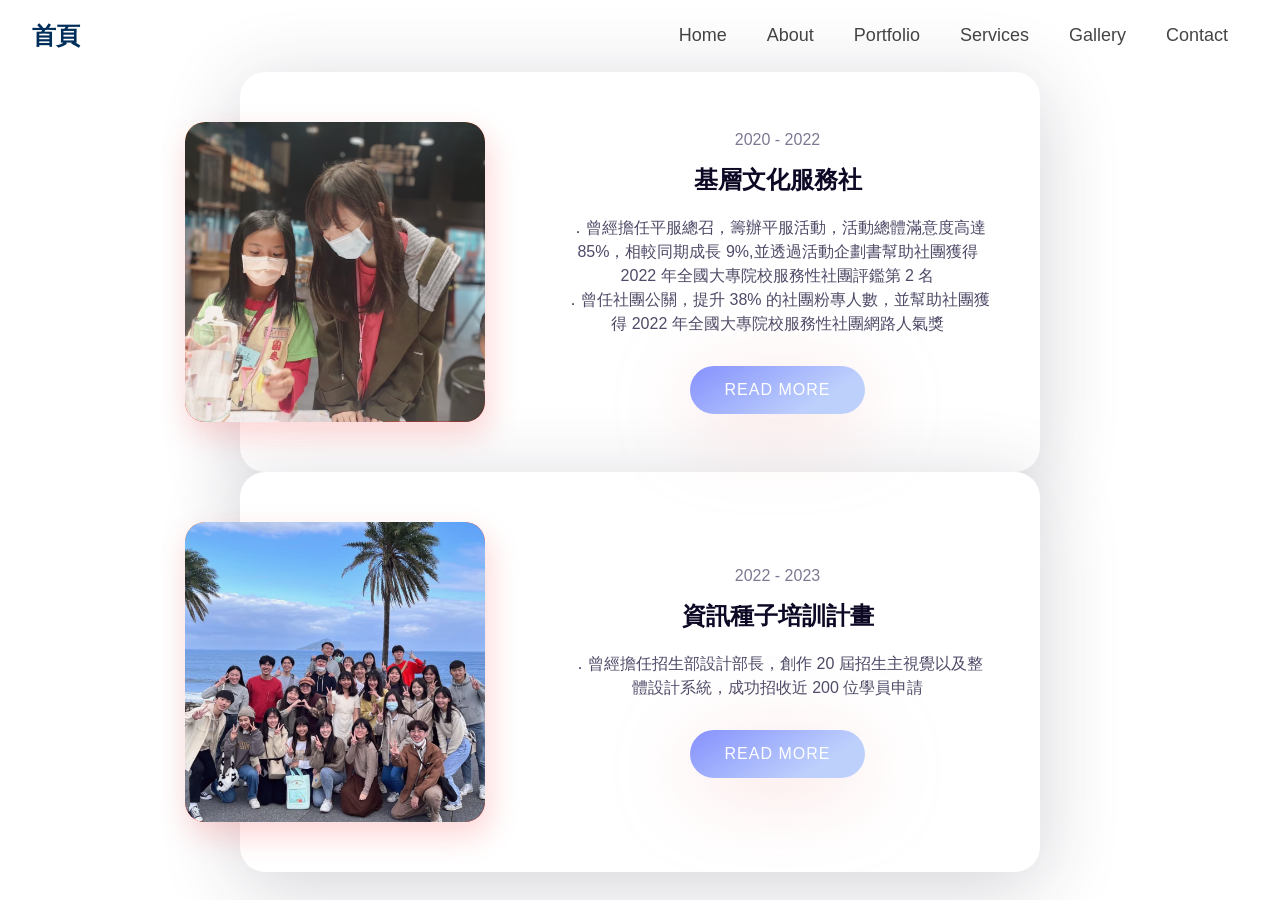
<file: club-main.html>
<!DOCTYPE html>
<html lang="en">
<head>
    <meta charset="UTF-8">
    <meta name="viewport" content="width=device-width, initial-scale=1.0">
    <title>Document</title>
    <link rel="stylesheet" href="club-css.css" />
    <link rel="stylesheet" href="https://unpkg.com/swiper/swiper-bundle.min.css" />
    <script src="club-js.js" defer></script>
    <script src="https://unpkg.com/swiper/swiper-bundle.min.js"></script>

</head>
<body>
    <header>
        <section>
          <a
            href="https://www.linkedin.com/in/sutharmayur"
            id="logo"
            target="_blank"
            >首頁</a>
  
          <label for="toggle-1" class="toggle-menu">
            <ul>
              <li></li>
              <li></li>
              <li></li>
            </ul>
          </label>
  
          <input type="checkbox" id="toggle-1" />
          <nav>
            <ul>
              <li>
                <a href="#logo">Home</a>
              </li>
              <li>
                <a href="#about">About</a>
              </li>
              <li>
                <a href="#portfolio"
                  >Portfolio</a
                >
              </li>
              <li>
                <a href="#services">Services</a>
              </li>
              <li>
                <a href="#gallery">Gallery</a>
              </li>
              <li>
                <a href="#contact">Contact</a>
              </li>
            </ul>
          </nav>
        </section>
      </header>
      
      <div class="new">
        <div class="blog-slider">
            <div class="blog-slider__wrp swiper-wrapper">
              <div class="blog-slider__item swiper-slide">
                <div class="blog-slider__img">
                  
                  <img src="img/club-FJ.png" alt="無法顯示">
                </div>
                <div class="blog-slider__content">
                  <span class="blog-slider__code">2020 - 2022</span>
                  <div class="blog-slider__title">基層文化服務社 </div>
                  <div class="blog-slider__text">．曾經擔任平服總召，籌辦平服活動，活動總體滿意度高達 85%，相較同期成長 9%,並透過活動企劃書幫助社團獲得 2022 年全國大專院校服務性社團評鑑第 2 名 <br>．曾任社團公關，提升 38% 的社團粉專人數，並幫助社團獲得 2022 年全國大專院校服務性社團網路人氣獎</div>
                  <a href="#" class="blog-slider__button">READ MORE</a>
                </div>
              </div>
              
              
              
            </div>


            <div class="blog-slider__pagination"></div>

            
          </div>






          <div class="blog-slider">
            <div class="blog-slider__wrp swiper-wrapper">
              <div class="blog-slider__item swiper-slide">
                <div class="blog-slider__img">
                  
                  <img src="img/club-itseed.png" alt="無法顯示">
                </div>
                <div class="blog-slider__content">
                  <span class="blog-slider__code">2022 - 2023</span>
                  <div class="blog-slider__title">資訊種子培訓計畫</div>
                  <div class="blog-slider__text">．曾經擔任招生部設計部長，創作 20 屆招生主視覺以及整體設計系統，成功招收近 200 位學員申請</div>
                  <a href="#" class="blog-slider__button">READ MORE</a>
                </div>
              </div>
              
            </div>
            <div class="blog-slider__pagination"></div>
          </div>
      </div>
    
</body>
</html>
</file>
<file: club-css.css>
@import url("https://fonts.googleapis.com/css2?family=Montserrat:wght@900&display=swap");

.pain {
  background: #fff;
  width: 100%;
  height: 100%;
  top: 0;
  position: relative;
}

.text {
  top: 650px;
  background: #fff;
  position: relative;
}

* {
  text-decoration: none;
  list-style: none;
  margin: 0px;
  padding: 0px;
  outline: none;
  max-width: 100%;
}

body,
html {
  width: 100%;
  height: 100%;
  background: #fff;
  font-size: 16px;
  text-align: center;
  margin: 0px;
  padding: 0px;
  font-family: "Open Sans", sans-serif;
}

section {
  width: 100%;
  max-width: 1200px;
  margin: 0px auto;
  display: table;
  position: relative;
}

h1 {
  margin: 0px auto;
  display: table;
  font-size: 26px;
  padding: 40px 0px;
  color: #002e5b;
  text-align: center;
}

h1 span {
  font-weight: 500;
}

header {
  width: 100%;
  display: table;
  background-color:rgba(rgb(0, 43, 152),0.3);
  /* position: fixed; */
  /* margin-bottom: 50px; */
}

#logo {
  float: left;
  font-size: 24px;
  text-transform: uppercase;
  color: #002e5b;
  font-weight: 600;
  padding: 20px 0px;
}

nav {
  width: auto;
  float: right;
  border-radius: 5px;
}

nav ul {
  display: table;
  float: right;
}

nav ul li {
  float: left;
}

nav ul li:last-child {
  padding-right: 0px;
}

nav ul li a {
  color: #454545;
  font-size: 18px;
  padding: 25px 20px;
  display: inline-block;
  transition: all 0.5s ease 0s;
}
/* 上面list中未縮小時字的敘述 */

nav ul li a:hover {
  background-color: #8691fd;
  color: #ffd277;
  transition: all 0.5s ease 0s;
}

nav ul li a:hover i {
  color: #fde428;
  transition: all 0.5s ease 0s;
}

nav ul li a i {
  padding-right: 10px;
  color: #002e5b;
  transition: all 0.5s ease 0s;
}

.toggle-menu ul {
  display: table;
  width: 25px;
}

.toggle-menu ul li {
  width: 100%;
  height: 3px;
  background-color: #002e5b;
  margin-bottom: 4px;
  border-radius: 8px;
}
/* 以上是縮小之後的list清單icon設定 */

.toggle-menu ul li:last-child {
  margin-bottom: 0px;
}

input[type="checkbox"],
label {
  display: none;
}

.content {
  display: table;
  margin-bottom: 60px;
  width: 900px;
}

.content h2 {
  font-size: 18px;
  font-weight: 500;
  color: #002e5b;
  border-bottom: 1px solid #fde428;
  display: table;
  padding-bottom: 10px;
  margin-bottom: 10px;
}

.content p {
  font-size: 14px;
  line-height: 22px;
  color: #7c7c7c;
  text-align: justify;
}

footer {
  display: table;
  padding-bottom: 30px;
  width: 100%;
}

.social {
  margin: 0px auto;
  display: table;
}

.social li {
  float: left;
  padding: 0px 10px;
}

.social li a {
  color: #002e5b;
  transition: all 0.5s ease 0s;
}

.social li a:hover {
  color: #fde428;
  transition: all 0.5s ease 0s;
}

/* Media Queries */
@media only screen and (max-width: 1440px) {
  section {
    max-width: 95%;
  }
}

@media only screen and (max-width: 980px) {
  header {
    padding: 20px 0px;
  }

  #logo {
    padding: 0px;
  }

  input[type="checkbox"] {
    position: absolute;
    top: -9999px;
    left: -9999px;
    background: none;
  }

  input[type="checkbox"]:fous {
    background: none;
  }

  label {
    position: absolute;
    right: 20px;
    /* 调整此处的右侧距离以适应您的设计 */
    top: 0px;
    /* 调整此处的顶部距离以适应您的设计 */
    padding: 8px 0px;
    cursor: pointer;
    display: inline-block;
    /* 添加此行 */
  }

  input[type="checkbox"]:checked ~ nav {
    display: block;
  }

  nav {
    display: none;
    position: absolute;
    right: 0px;
    top: 53px;
    background-color: #002e5b;
    padding: 0px;
    z-index: 99;
  }

  nav ul {
    width: auto;
  }

  nav ul li {
    float: none;
    padding: 0px;
    width: 100%;
    display: table;
  }

  nav ul li a {
    color: #fff;
    font-size: 15px;
    padding: 10px 20px;
    display: block;
    border-bottom: 1px solid rgba(225, 225, 225, 0.1);
  }

  nav ul li a i {
    color: #fde428;
    padding-right: 13px;
  }
}

@media only screen and (max-width: 980px) {
  .content {
    width: 90%;
  }

  label {
    position: absolute;
    right: 20px;
    /* 调整此处的右侧距离以适应您的设计 */
    top: 0px;
    /* 调整此处的顶部距离以适应您的设计 */
    padding: 8px 0px;
    cursor: pointer;
    display: inline-block;
    /* 添加此行 */
  }
}

@media only screen and (max-width: 568px) {
  h1 {
    padding: 25px 0px;
  }

  h1 span {
    display: block;
  }
}

@media only screen and (max-width: 480px) {
  section {
    max-width: 90%;
  }
}

@media only screen and (max-width: 360px) {
  h1 {
    font-size: 20px;
  }

  label {
    padding: 5px 0px;
  }

  #logo {
    font-size: 20px;
  }

  nav {
    top: 47px;
  }
}

@media only screen and (max-width: 320px) {
  h1 {
    padding: 20px 0px;
  }
}

/* 以上是菜單功能的敘述 */
@import url('https://fonts.googleapis.com/css?family=Fira+Sans:400,500,600,700,800');
.new{

    * {
        box-sizing: border-box;
     }
     
     body {
        background-color: #FFE53B;
        background-image: linear-gradient(147deg, #FFE53B 0%, #fd3838 74%);
        min-height: 100vh;
        font-family: 'Fira Sans', sans-serif;
        display: flex;
     }
     
     .blog-slider {
        width: 95%;
        position: relative;
        max-width: 800px;
        margin: auto;
        background: #fff;
        box-shadow: 0px 14px 80px rgba(34, 35, 58, 0.2);
        padding: 25px;
        border-radius: 25px;
        height: 400px;
        transition: all .3s;
     }
     
     @media screen and (max-width: 992px) {
        .blog-slider {
           max-width: 680px;
           height: 400px;
        }
     }
     
     @media screen and (max-width: 768px) {
        .blog-slider {
           min-height: 500px;
           height: auto;
           margin: 180px auto;
        }
     }
     
     @media screen and (max-height: 500px) and (min-width: 992px) {
        .blog-slider {
           height: 350px;
        }
     }
     
     .blog-slider__item {
        display: flex;
        align-items: center;
     }
     
     @media screen and (max-width: 768px) {
        .blog-slider__item {
           flex-direction: column;
        }
     }
     
     .blog-slider__item.swiper-slide-active .blog-slider__img img {
        opacity: 1;
        transition-delay: .3s;
     }
     
     .blog-slider__item.swiper-slide-active .blog-slider__content > * {
        opacity: 1;
        transform: none;
     }
     
     .blog-slider__item.swiper-slide-active .blog-slider__content > *:nth-child(1) {
        transition-delay: 0.3s;
     }
     
     .blog-slider__item.swiper-slide-active .blog-slider__content > *:nth-child(2) {
        transition-delay: 0.4s;
     }
     
     .blog-slider__item.swiper-slide-active .blog-slider__content > *:nth-child(3) {
        transition-delay: 0.5s;
     }
     
     .blog-slider__item.swiper-slide-active .blog-slider__content > *:nth-child(4) {
        transition-delay: 0.6s;
     }
     
     .blog-slider__item.swiper-slide-active .blog-slider__content > *:nth-child(5) {
        transition-delay: 0.7s;
     }
     
     .blog-slider__item.swiper-slide-active .blog-slider__content > *:nth-child(6) {
        transition-delay: 0.8s;
     }
     
     .blog-slider__item.swiper-slide-active .blog-slider__content > *:nth-child(7) {
        transition-delay: 0.9s;
     }
     
     .blog-slider__item.swiper-slide-active .blog-slider__content > *:nth-child(8) {
        transition-delay: 1s;
     }
     
     .blog-slider__item.swiper-slide-active .blog-slider__content > *:nth-child(9) {
        transition-delay: 1.1s;
     }
     
     .blog-slider__item.swiper-slide-active .blog-slider__content > *:nth-child(10) {
        transition-delay: 1.2s;
     }
     
     .blog-slider__item.swiper-slide-active .blog-slider__content > *:nth-child(11) {
        transition-delay: 1.3s;
     }
     
     .blog-slider__item.swiper-slide-active .blog-slider__content > *:nth-child(12) {
        transition-delay: 1.4s;
     }
     
     .blog-slider__item.swiper-slide-active .blog-slider__content > *:nth-child(13) {
        transition-delay: 1.5s;
     }
     
     .blog-slider__item.swiper-slide-active .blog-slider__content > *:nth-child(14) {
        transition-delay: 1.6s;
     }
     
     .blog-slider__item.swiper-slide-active .blog-slider__content > *:nth-child(15) {
        transition-delay: 1.7s;
     }
     
     .blog-slider__img {
        width: 300px;
        flex-shrink: 0;
        height: 300px;
        background-image: linear-gradient(147deg, #fe8a39 0%, #fd3838 74%);
        box-shadow: 4px 13px 30px 1px rgba(252, 56, 56, 0.2);
        border-radius: 20px;
        transform: translateX(-80px);
        overflow: hidden;
     }
     
     .blog-slider__img:after {
        content: '';
        position: absolute;
        top: 0;
        left: 0;
        width: 100%;
        height: 100%;
        background-image: linear-gradient(147deg, #fe8a39 0%, #fd3838 74%);
        border-radius: 20px;
        opacity: 0.03;
     }
     
     .blog-slider__img img {
        width: 100%;
        height: 100%;
        object-fit: cover;
        display: block;
        opacity: 0;
        border-radius: 20px;
        transition: all .3s;
     }
     
     @media screen and (max-width: 768px) {
        .blog-slider__img {
           transform: translateY(-50%);
           width: 90%;
        }
     }
     
     @media screen and (max-width: 576px) {
        .blog-slider__img {
           width: 95%;
        }
     }
     
     @media screen and (max-height: 500px) and (min-width: 992px) {
        .blog-slider__img {
           height: 270px;
        }
     }
     
     .blog-slider__content {
        padding-right: 25px;
     }
     
     @media screen and (max-width: 768px) {
        .blog-slider__content {
           margin-top: -80px;
           text-align: center;
           padding: 0 30px;
        }
     }
     
     @media screen and (max-width: 576px) {
        .blog-slider__content {
           padding: 0;
        }
     }
     
     .blog-slider__content > * {
        opacity: 0;
        transform: translateY(25px);
        transition: all .4s;
     }
     
     .blog-slider__code {
        color: #7b7992;
        margin-bottom: 15px;
        display: block;
        font-weight: 500;
     }
     
     .blog-slider__title {
        font-size: 24px;
        font-weight: 700;
        color: #0d0925;
        margin-bottom: 20px;
     }
     
     .blog-slider__text {
        color: #4e4a67;
        margin-bottom: 30px;
        line-height: 1.5em;
     }
     
     .blog-slider__button {
        display: inline-flex;
        background-image: linear-gradient(147deg, #8691fd 0%, #bdd0fc 74%);
        padding: 15px 35px;
        border-radius: 50px;
        color: #fff;
        box-shadow: 0px 14px 80px rgb(246,177,177, 0.4);
        text-decoration: none;
        font-weight: 500;
        justify-content: center;
        text-align: center;
        letter-spacing: 1px;
     }
     
     @media screen and (max-width: 576px) {
        .blog-slider__button {
           width: 100%;
        }
     }
     
     .blog-slider .swiper-container-horizontal > .swiper-pagination-bullets, .blog-slider .swiper-pagination-custom, .blog-slider .swiper-pagination-fraction {
        bottom: 10px;
        left: 0;
        width: 100%;
     }
     
     .blog-slider__pagination {
        position: absolute;
        z-index: 21;
        right: 20px;
        width: 11px !important;
        text-align: center;
        left: auto !important;
        top: 50%;
        bottom: auto !important;
        transform: translateY(-50%);
     }
     
     @media screen and (max-width: 768px) {
        .blog-slider__pagination {
           transform: translateX(-50%);
           left: 50% !important;
           top: 205px;
           width: 100% !important;
           display: flex;
           justify-content: center;
           align-items: center;
        }
     }
     
     .blog-slider__pagination.swiper-pagination-bullets .swiper-pagination-bullet {
        margin: 8px 0;
     }
     
     @media screen and (max-width: 768px) {
        .blog-slider__pagination.swiper-pagination-bullets .swiper-pagination-bullet {
           margin: 0 5px;
        }
     }
     
     .blog-slider__pagination .swiper-pagination-bullet {
        width: 11px;
        height: 11px;
        display: block;
        border-radius: 10px;
        background: #062744;
        opacity: 0.2;
        transition: all .3s;
     }
     
     .blog-slider__pagination .swiper-pagination-bullet-active {
        opacity: 1;
        background: #fd3838;
        height: 30px;
        box-shadow: 0px 0px 20px rgba(252, 56, 56, 0.3);
     }
     
     @media screen and (max-width: 768px) {
        .blog-slider__pagination .swiper-pagination-bullet-active {
           height: 11px;
           width: 30px;
        }
     }

}

.newnew{
    .wrapper {
		padding: 6rem 0 4rem 0 ;
		position: relative;
		margin: 0;
	}

		.wrapper > .inner {
			margin: 0 auto;
			width: 80rem;
		}
        .wrapper.style2 {
			background-color: #f2f2f2;
			color: #a6a6a6;
		}

			.wrapper.style2 input, .wrapper.style2 select, .wrapper.style2 textarea {
				color: #000;
			}

			.wrapper.style2 a {
				color: #5AA6ED;
			}

			.wrapper.style2 strong, .wrapper.style2 b {
				color: #000;
			}

			.wrapper.style2 h1, .wrapper.style2 h2, .wrapper.style2 h3, .wrapper.style2 h4, .wrapper.style2 h5, .wrapper.style2 h6 {
				color: #000;
			}

			.wrapper.style2 blockquote {
				border-left-color: rgba(0, 0, 0, 0.15);
			}

			.wrapper.style2 code {
				background: rgba(0, 0, 0, 0.075);
				border-color: rgba(0, 0, 0, 0.15);
			}

			.wrapper.style2 hr {
				border-bottom-color: rgba(0, 0, 0, 0.15);
			}

			.wrapper.style2 .box {
				border-color: rgba(0, 0, 0, 0.15);
			}

			.wrapper.style2 input[type="submit"],
			.wrapper.style2 input[type="reset"],
			.wrapper.style2 input[type="button"],
			.wrapper.style2 button,
			.wrapper.style2 .button {
				background-color: #000;
				color: #f2f2f2 !important;
			}

				.wrapper.style2 input[type="submit"].alt,
				.wrapper.style2 input[type="reset"].alt,
				.wrapper.style2 input[type="button"].alt,
				.wrapper.style2 button.alt,
				.wrapper.style2 .button.alt {
					background-color: transparent;
					box-shadow: inset 0 0 0 2px rgba(0, 0, 0, 0.15);
					color: #000 !important;
				}

					.wrapper.style2 input[type="submit"].alt:hover,
					.wrapper.style2 input[type="reset"].alt:hover,
					.wrapper.style2 input[type="button"].alt:hover,
					.wrapper.style2 button.alt:hover,
					.wrapper.style2 .button.alt:hover {
						background-color: rgba(0, 0, 0, 0.075);
					}

					.wrapper.style2 input[type="submit"].alt:active,
					.wrapper.style2 input[type="reset"].alt:active,
					.wrapper.style2 input[type="button"].alt:active,
					.wrapper.style2 button.alt:active,
					.wrapper.style2 .button.alt:active {
						background-color: rgba(0, 0, 0, 0.2);
					}

					.wrapper.style2 input[type="submit"].alt.icon:before,
					.wrapper.style2 input[type="reset"].alt.icon:before,
					.wrapper.style2 input[type="button"].alt.icon:before,
					.wrapper.style2 button.alt.icon:before,
					.wrapper.style2 .button.alt.icon:before {
						color: #999999;
					}

				.wrapper.style2 input[type="submit"].special,
				.wrapper.style2 input[type="reset"].special,
				.wrapper.style2 input[type="button"].special,
				.wrapper.style2 button.special,
				.wrapper.style2 .button.special {
					background-color: #5AA6ED;
					color: #ffffff !important;
				}

					.wrapper.style2 input[type="submit"].special:hover,
					.wrapper.style2 input[type="reset"].special:hover,
					.wrapper.style2 input[type="button"].special:hover,
					.wrapper.style2 button.special:hover,
					.wrapper.style2 .button.special:hover {
						background-color: #71b2f0;
					}

					.wrapper.style2 input[type="submit"].special:active,
					.wrapper.style2 input[type="reset"].special:active,
					.wrapper.style2 input[type="button"].special:active,
					.wrapper.style2 button.special:active,
					.wrapper.style2 .button.special:active {
						background-color: #439aea;
					}

			.wrapper.style2 label {
				color: #000;
			}

			.wrapper.style2 input[type="text"],
			.wrapper.style2 input[type="password"],
			.wrapper.style2 input[type="email"],
			.wrapper.style2 select,
			.wrapper.style2 textarea {
				background: rgba(0, 0, 0, 0.075);
				border-color: rgba(0, 0, 0, 0.15);
			}

				.wrapper.style2 input[type="text"]:focus,
				.wrapper.style2 input[type="password"]:focus,
				.wrapper.style2 input[type="email"]:focus,
				.wrapper.style2 select:focus,
				.wrapper.style2 textarea:focus {
					border-color: #5AA6ED;
					box-shadow: 0 0 0 1px #5AA6ED;
				}

			.wrapper.style2 .select-wrapper:before {
				color: rgba(0, 0, 0, 0.15);
			}

			.wrapper.style2 input[type="checkbox"] + label,
			.wrapper.style2 input[type="radio"] + label {
				color: #a6a6a6;
			}

				.wrapper.style2 input[type="checkbox"] + label:before,
				.wrapper.style2 input[type="radio"] + label:before {
					background: rgba(0, 0, 0, 0.075);
					border-color: rgba(0, 0, 0, 0.15);
				}

			.wrapper.style2 input[type="checkbox"]:checked + label:before,
			.wrapper.style2 input[type="radio"]:checked + label:before {
				background-color: #5AA6ED;
				border-color: #5AA6ED;
				color: #ffffff;
			}

			.wrapper.style2 input[type="checkbox"]:focus + label:before,
			.wrapper.style2 input[type="radio"]:focus + label:before {
				border-color: #5AA6ED;
				box-shadow: 0 0 0 1px #5AA6ED;
			}

			.wrapper.style2 ::-webkit-input-placeholder {
				color: #999999 !important;
			}

			.wrapper.style2 :-moz-placeholder {
				color: #999999 !important;
			}

			.wrapper.style2 ::-moz-placeholder {
				color: #999999 !important;
			}

			.wrapper.style2 :-ms-input-placeholder {
				color: #999999 !important;
			}

			.wrapper.style2 .formerize-placeholder {
				color: #999999 !important;
			}

			.wrapper.style2 ul.alt li {
				border-top-color: rgba(0, 0, 0, 0.15);
			}

			.wrapper.style2 header p {
				color: #999999;
			}

			.wrapper.style2 table tbody tr {
				border-color: rgba(0, 0, 0, 0.15);
			}

				.wrapper.style2 table tbody tr:nth-child(2n + 1) {
					background-color: rgba(0, 0, 0, 0.075);
				}

			.wrapper.style2 table th {
				color: #000;
			}

			.wrapper.style2 table thead {
				border-bottom-color: rgba(0, 0, 0, 0.15);
			}

			.wrapper.style2 table tfoot {
				border-top-color: rgba(0, 0, 0, 0.15);
			}

			.wrapper.style2 table.alt tbody tr td {
				border-color: rgba(0, 0, 0, 0.15);
			}
}
</file>
